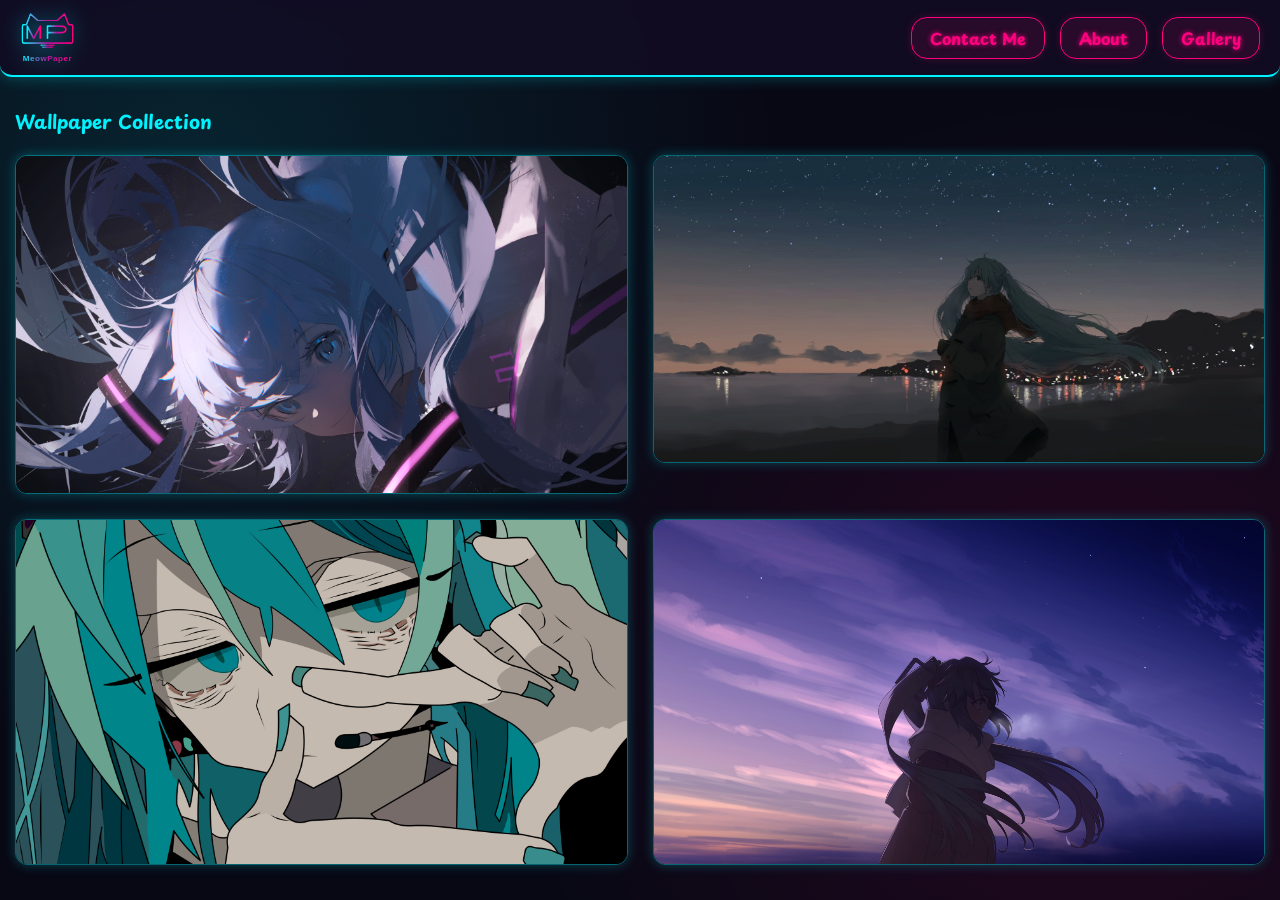
<file: index.html>
<!DOCTYPE html>
<html lang="en">
<head>
    <meta charset="UTF-8">
    <meta name="viewport" content="width=device-width, initial-scale=1.0">
    <title>Wallpaper Collection</title>
    <link rel="stylesheet" href="styles.css">
</head> 
<body>
    <nav class="navbar">
        <div class="logo">
            <img src="logo/gemini-svg.svg" alt="MeowPaper Logo" class="logo-img">
        </div>
        <div class="nav-links">
            <a href="#" class="nav-item">Contact Me</a>
            <a href="#" class="nav-item">About</a>
            <a href="#" class="nav-item">Gallery</a>
        </div>
    </nav>

    <div class="content">
        <h3>Wallpaper Collection</h3>
        <div class="gallery-grid">
            <div class="img-wrapper">
                <img src="imgs/wallhaven-1plzyv.jpg" alt="Wallpaper 1">
                <div class="custom-tooltip">Click to go to the download page<br>double-click to preview</div>
            </div>
            <div class="img-wrapper">
                <img src="imgs/wallhaven-4gmloe.jpg" alt="Wallpaper 2">
                <div class="custom-tooltip">Click to go to the download page<br>double-click to preview</div>
            </div>
            <div class="img-wrapper">
                <img src="imgs/wallhaven-gp86e3.jpg" alt="Wallpaper 3">
                <div class="custom-tooltip">Click to go to the download page<br>double-click to preview</div>
            </div>
            <div class="img-wrapper">
                <img src="imgs/wallhaven-je5r8y.png" alt="Wallpaper 4">
                <div class="custom-tooltip">Click to go to the download page<br>double-click to preview</div>
            </div>
        </div>
    </div>

    <div id="desktop-modal" class="desktop-modal">
        <button id="close-btn" class="top-close-btn" title="Close">✕</button>

        <div id="desktop-screen" class="desktop-screen">
            <div class="desktop-icons">
                <div class="desktop-icon" id="my-system-icon">
                    <span class="icon-img">💻</span>
                    <span class="icon-label">My system</span>
                </div>
                <div class="desktop-icon" id="wallpapers-icon">
                    <span class="icon-img">🖼️</span>
                    <span class="icon-label">Wallpapers</span>
                </div>
            </div>

            <div id="system-info-modal" class="system-info-modal" style="display: none;">
                <div class="system-info-card">
                    <button id="close-sys-info" class="top-close-btn">✕</button>
                    <h3>System & Wallpaper Info</h3>
                    <hr class="cyber-divider">
                    <div class="info-details">
                        <p><strong>Name:</strong> <span id="info-name">--</span></p>
                        <p><strong>Format:</strong> <span id="info-format">--</span></p>
                        <p><strong>Resolution:</strong> <span id="info-res">Loading...</span></p>
                    </div>
                </div>
            </div>

            <div id="gallery-app-modal" class="app-window" style="display: none;">
                <div class="window-header">
                    <span class="window-title">🖼️ Wallpapers Gallery</span>
                    <button id="close-gallery-app" class="window-close-btn">✕</button>
                </div>
                <div class="iframe-container">
                    <iframe id="wallpaper-iframe" src="about:blank"></iframe>
                </div>
            </div>

            <div id="start-menu" class="start-menu">
                <div class="start-menu-header">Select Wallpaper</div>
                <div class="start-menu-grid">
                    <img src="imgs/wallhaven-1plzyv.jpg" alt="Option 1">
                    <img src="imgs/wallhaven-4gmloe.jpg" alt="Option 2">
                    <img src="imgs/wallhaven-gp86e3.jpg" alt="Option 3">
                    <img src="imgs/wallhaven-je5r8y.png" alt="Option 4">
                </div>
            </div>
        </div>

        <div class="taskbar">
            <button id="start-btn" class="start-btn">
                <span class="start-icon">🖼️</span> Wallpaper Viewer
            </button>
            <div class="active-apps"></div>
            <div class="system-tray">
                <span class="tray-icon">🔊</span>
                <span class="tray-icon">📡</span>
                <span id="real-time-clock">12:00 PM</span>
            </div>
        </div>
    </div>

    <script src="script.js"></script>
</body>
</html>
</file>
<file: styles.css>
@import url('https://fonts.googleapis.com/css2?family=Playpen+Sans:wght@100..800&display=swap');

* {
  margin: 0;
  padding: 0;
  box-sizing: border-box;
}

html::-webkit-scrollbar,
body::-webkit-scrollbar {
  display: none;
}

html, body {
  scrollbar-width: none;
  -ms-overflow-style: none;
  background-color: #080814;
  background-image: 
    radial-gradient(circle at 15% 20%, rgba(0, 242, 254, 0.12) 0%, transparent 45%),
    radial-gradient(circle at 85% 75%, rgba(255, 0, 127, 0.12) 0%, transparent 45%);
  background-attachment: fixed;
  color: #fff;
  font-family: "Playpen Sans", cursive;
  min-height: 100vh;
}

h1 {
  font-size: 2rem;
  background: linear-gradient(90deg, #00f2fe 0%, #ff007f 100%);
  -webkit-background-clip: text;
  background-clip: text;
  -webkit-text-fill-color: transparent;
  text-shadow: 0 0 15px rgba(0, 242, 254, 0.5);
  margin-bottom: 20px;
}

h3 {
  color: #00f2fe;
  margin-bottom: 20px;
}

.navbar {
  background: rgba(18, 12, 36, 0.85); 
  backdrop-filter: blur(10px);
  border-bottom: 2px solid #00f2fe;
  box-shadow: 0 0 15px rgba(0, 242, 254, 0.3);
  display: flex;
  justify-content: space-between;
  align-items: center;
  padding: 10px 20px; 
  border-bottom-left-radius: 12px; 
  border-bottom-right-radius: 12px;
}

.navbar .logo h2 {
  font-size: 1.5rem;
  color: #fff;
  text-shadow: 0 0 8px #00f2fe, 0 0 20px #00f2fe;
}

.nav-links {
  display: flex;
  gap: 15px; 
}

.nav-item {
  text-decoration: none;
  color: #ff007f;
  background-color: rgba(255, 0, 127, 0.1);
  padding: 8px 18px;
  border-radius: 16px;       
  border: 1px solid #ff007f;
  font-weight: bold;
  text-shadow: 0 0 5px #ff007f;
  box-shadow: 0 0 8px rgba(255, 0, 127, 0.2);
  transition: all 0.3s ease;
}

.nav-item:hover {
  background-color: #ff007f;
  color: #fff;
  box-shadow: 0 0 20px #ff007f, 0 0 30px #ff007f;
  transform: translateY(-2px);
}

.content {
  padding: 30px 15px;
}

.gallery-grid {
  display: grid;
  grid-template-columns: 1fr 1fr;
  gap: 25px;                   
  margin-top: 20px;
}

.img-wrapper {
  position: relative;
  display: block;
}

.custom-tooltip {
  position: absolute;
  bottom: 15px;
  left: 50%;
  transform: translateX(-50%) translateY(10px);
  background: rgba(10, 15, 30, 0.95);
  border: 1px solid #00f2fe;
  color: #fff;
  padding: 8px 12px;
  border-radius: 8px;
  font-size: 0.8rem;
  font-family: monospace;
  text-align: center;
  white-space: nowrap;
  pointer-events: none;
  opacity: 0;
  visibility: hidden;
  transition: all 0.3s ease;
  box-shadow: 0 0 15px rgba(0, 242, 254, 0.4);
  z-index: 10;
}

.img-wrapper:hover .custom-tooltip {
  opacity: 1;
  visibility: visible;
  transform: translateX(-50%) translateY(0);
}

.gallery-grid img {
  width: 100%;        
  height: auto;       
  display: block;
  border-radius: 12px;
  border: 1px solid rgba(0, 242, 254, 0.4);
  box-shadow: 0 0 12px rgba(0, 242, 254, 0.25);
  transition: all 0.3s ease;
  cursor: pointer;
}

.gallery-grid img:hover {
  border-color: #ff007f;
  box-shadow: 0 0 20px #ff007f, 0 0 35px rgba(0, 242, 254, 0.5);
  transform: scale(1.015);
}

.logo-img {
  height: 55px; 
  width: auto;
  display: block;
  filter: drop-shadow(0 0 10px rgba(0, 242, 254, 0.7)); 
  transition: transform 0.3s ease;
}

.logo-img:hover {
  transform: scale(1.05);
}

.desktop-modal {
  display: none;
  position: fixed;
  top: 0;
  left: 0;
  width: 100vw;
  height: 100vh;
  background-color: #080814;
  z-index: 9999;
  flex-direction: column;
  justify-content: space-between;
}

.top-close-btn {
  position: absolute;
  top: 15px;
  right: 20px;
  background: #ff007f;
  color: #fff;
  border: 1px solid #ff007f;
  width: 32px;
  height: 32px;
  border-radius: 6px;
  cursor: pointer;
  font-weight: bold;
  font-size: 16px;
  z-index: 10001;
  box-shadow: 0 0 10px #ff007f;
  transition: all 0.2s ease;
}

.top-close-btn:hover {
  background: #00f2fe;
  border-color: #00f2fe;
  color: #000;
  box-shadow: 0 0 15px #00f2fe;
  transform: scale(1.1);
}

.desktop-screen {
  flex: 1;
  position: relative;
  background-size: cover !important;
  background-position: center !important;
  background-repeat: no-repeat !important;
  padding: 20px;
  display: flex;
}

.desktop-icons {
  display: flex;
  flex-direction: column;
  gap: 20px;
}

.desktop-icon {
  width: 80px;
  display: flex;
  flex-direction: column;
  align-items: center;
  gap: 5px;
  padding: 8px;
  border-radius: 6px;
  cursor: pointer;
  color: #fff;
  font-family: monospace;
  font-size: 11px;
  text-shadow: 0 0 4px #000;
  border: 1px solid transparent;
}

.desktop-icon:hover {
  background: rgba(0, 242, 254, 0.15);
  border: 1px solid rgba(0, 242, 254, 0.5);
  box-shadow: 0 0 10px rgba(0, 242, 254, 0.3);
}

.icon-img {
  font-size: 28px;
}

.system-info-modal {
  position: absolute;
  top: 50%;
  left: 50%;
  transform: translate(-50%, -50%);
  z-index: 10010;
}

.system-info-card {
  background: rgba(10, 15, 30, 0.95);
  border: 1px solid #00f2fe;
  box-shadow: 0 0 20px rgba(0, 242, 254, 0.4);
  padding: 20px 25px;
  border-radius: 12px;
  color: #fff;
  min-width: 280px;
  position: relative;
}

.system-info-card h3 {
  color: #00f2fe;
  font-size: 1.1rem;
  margin-bottom: 8px;
}

.cyber-divider {
  border: 0;
  height: 1px;
  background: linear-gradient(90deg, #00f2fe, #ff007f);
  margin-bottom: 12px;
}

.info-details p {
  margin: 8px 0;
  font-size: 0.9rem;
  color: #ccc;
}

.info-details span {
  color: #ff007f;
  font-weight: bold;
}

.app-window {
  position: absolute;
  top: 50%;
  left: 50%;
  transform: translate(-50%, -50%);
  width: 90%;
  height: 85vh;
  max-width: 1100px;
  background: rgba(10, 15, 30, 0.95);
  border: 1px solid #00f2fe;
  box-shadow: 0 0 30px rgba(0, 242, 254, 0.35);
  border-radius: 10px;
  display: flex;
  flex-direction: column;
  z-index: 10005;
  backdrop-filter: blur(15px);
  overflow: hidden;
}

.window-header {
  background: rgba(18, 12, 36, 0.95);
  padding: 8px 15px;
  display: flex;
  justify-content: space-between;
  align-items: center;
  border-bottom: 1px solid rgba(0, 242, 254, 0.3);
}

.window-title {
  color: #00f2fe;
  font-size: 0.9rem;
  font-weight: bold;
  font-family: monospace;
}

.window-close-btn {
  background: #ff007f;
  color: #fff;
  border: none;
  width: 26px;
  height: 26px;
  border-radius: 4px;
  cursor: pointer;
  font-weight: bold;
  transition: all 0.2s ease;
}

.window-close-btn:hover {
  background: #00f2fe;
  color: #000;
  box-shadow: 0 0 10px #00f2fe;
}

.iframe-container {
  flex: 1;
  width: 100%;
  height: 100%;
  padding: 0;
  overflow: hidden;
}

#wallpaper-iframe {
  width: 100%;
  height: 100%;
  border: none;
  background: transparent;
}

.start-menu {
  display: none;
  position: absolute;
  bottom: 10px;
  left: 10px;
  width: 300px;
  background: rgba(10, 10, 20, 0.9);
  border: 1px solid #00f2fe;
  box-shadow: 0 0 15px rgba(0, 242, 254, 0.5);
  border-radius: 8px;
  padding: 12px;
  backdrop-filter: blur(10px);
  z-index: 10002;
}

.start-menu.open {
  display: block;
}

.start-menu-header {
  font-family: monospace;
  font-size: 13px;
  color: #ff007f;
  margin-bottom: 10px;
  border-bottom: 1px solid rgba(255, 0, 127, 0.3);
  padding-bottom: 5px;
}

.start-menu-grid {
  display: grid;
  grid-template-columns: 1fr 1fr;
  gap: 10px;
}

.start-menu-grid img {
  width: 100%;
  height: 80px;
  object-fit: cover;
  border-radius: 6px;
  border: 1px solid rgba(0, 242, 254, 0.4);
  cursor: pointer;
  transition: all 0.2s ease;
}

.start-menu-grid img:hover {
  border-color: #ff007f;
  box-shadow: 0 0 10px #ff007f;
  transform: scale(1.05);
}

.taskbar {
  height: 40px;
  background: rgba(10, 10, 20, 0.95);
  border-top: 1px solid #00f2fe;
  display: flex;
  align-items: center;
  padding: 0 10px;
  gap: 15px;
  z-index: 10000;
  box-shadow: 0 -2px 10px rgba(0, 242, 254, 0.2);
}

.start-btn {
  background: linear-gradient(90deg, #00f2fe, #ff007f);
  border: none;
  color: #fff;
  padding: 5px 12px;
  font-weight: bold;
  font-family: monospace;
  border-radius: 4px;
  cursor: pointer;
  display: flex;
  align-items: center;
  gap: 6px;
  text-shadow: 0 0 5px #000;
}

.start-btn:hover {
  box-shadow: 0 0 12px #ff007f;
}

.active-apps {
  flex: 1;
}

.system-tray {
  display: flex;
  align-items: center;
  gap: 12px;
  color: #00f2fe;
  font-family: monospace;
  font-size: 12px;
}

.download-page-container {
  max-width: 1200px;
  margin: 40px auto;
  padding: 0 20px;
}

.download-card {
  display: grid;
  grid-template-columns: 2fr 1fr;
  gap: 30px;
  background: rgba(18, 12, 36, 0.85);
  border: 1px solid #00f2fe;
  border-radius: 16px;
  padding: 25px;
  box-shadow: 0 0 25px rgba(0, 242, 254, 0.2);
  backdrop-filter: blur(10px);
}

.preview-box img {
  width: 100%;
  height: auto;
  border-radius: 12px;
  border: 1px solid rgba(255, 0, 127, 0.4);
  box-shadow: 0 0 15px rgba(255, 0, 127, 0.25);
  display: block;
}

.details-box {
  display: flex;
  flex-direction: column;
  gap: 20px;
}

.details-box h2 {
  color: #00f2fe;
  font-size: 1.5rem;
  border-bottom: 1px solid rgba(0, 242, 254, 0.3);
  padding-bottom: 10px;
}

.img-meta {
  color: #aaa;
  font-size: 0.9rem;
}

.img-meta span {
  color: #ff007f;
  font-weight: bold;
}

.action-buttons {
  display: flex;
  flex-direction: column;
  gap: 12px;
}

.dl-btn {
  display: flex;
  align-items: center;
  justify-content: center;
  gap: 8px;
  text-decoration: none;
  padding: 12px 18px;
  border-radius: 8px;
  font-weight: bold;
  font-family: inherit;
  cursor: pointer;
  transition: all 0.3s ease;
  border: none;
}

.primary-dl {
  background: linear-gradient(90deg, #00f2fe, #ff007f);
  color: #fff;
  box-shadow: 0 0 15px rgba(0, 242, 254, 0.3);
}

.primary-dl:hover {
  transform: translateY(-2px);
  box-shadow: 0 0 25px #ff007f;
}

.secondary-dl {
  background: rgba(255, 0, 127, 0.15);
  color: #ff007f;
  border: 1px solid #ff007f;
}

.secondary-dl:hover {
  background: #ff007f;
  color: #fff;
}

.resize-panel {
  background: rgba(10, 10, 20, 0.8);
  padding: 15px;
  border-radius: 10px;
  border: 1px solid rgba(0, 242, 254, 0.3);
}

.resize-panel h3 {
  font-size: 0.95rem;
  color: #00f2fe;
  margin-bottom: 10px;
}

.resize-inputs {
  display: flex;
  align-items: center;
  gap: 8px;
}

.resize-inputs input {
  width: 75px;
  padding: 8px;
  background: #121224;
  border: 1px solid #00f2fe;
  color: #fff;
  border-radius: 6px;
  text-align: center;
}

.small-dl {
  background: #00f2fe;
  color: #000;
  padding: 8px 14px;
}

@media (max-width: 850px) {
  .download-card {
    grid-template-columns: 1fr;
  }
}
</file>
